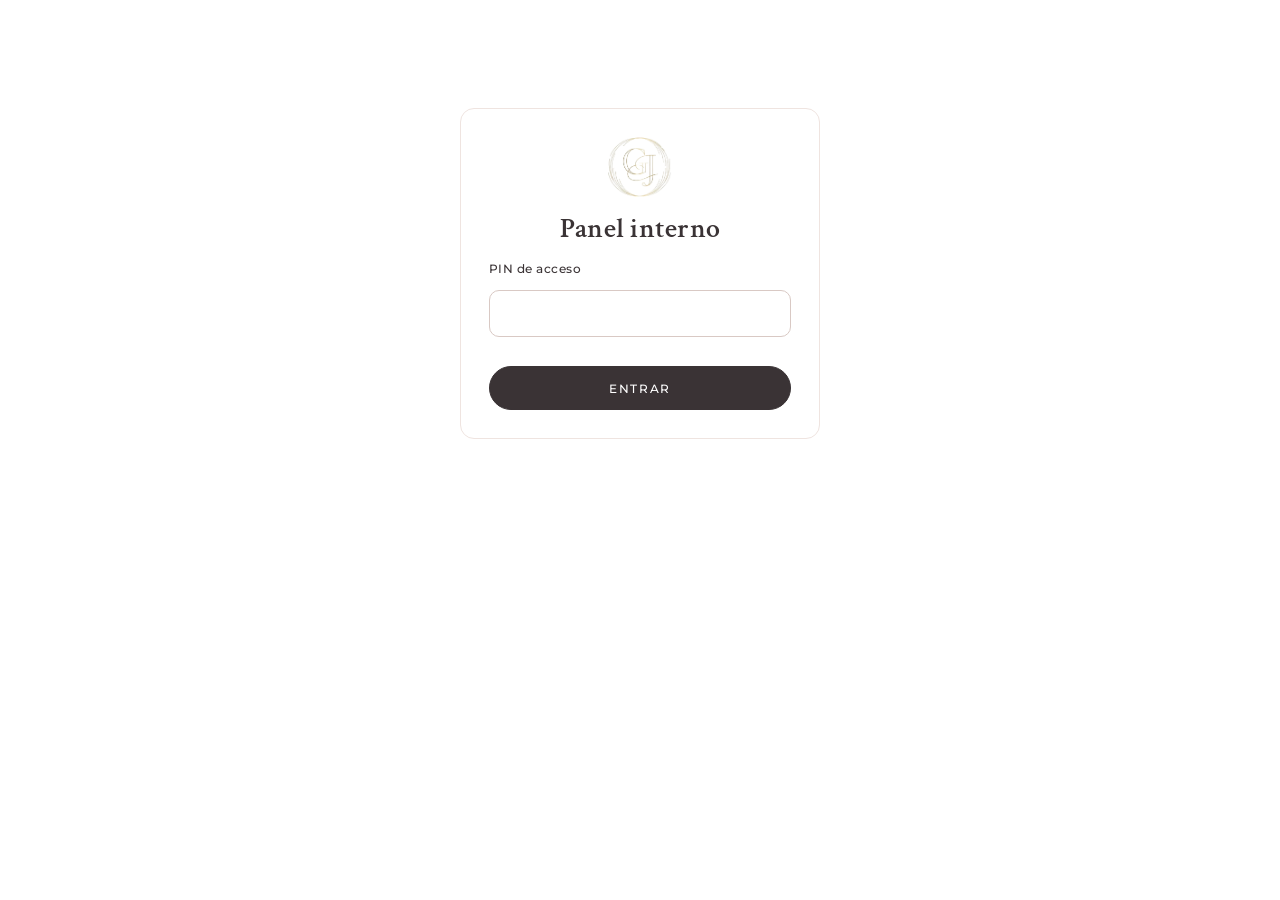
<file: admin.html>
<!DOCTYPE html>
<html lang="es">
<head>
  <meta charset="UTF-8">
  <meta name="viewport" content="width=device-width, initial-scale=1, viewport-fit=cover">
  <meta name="robots" content="noindex">
  <title>Panel interno · GJ Joli</title>
  <link rel="icon" href="assets/monograma.png">
  <link rel="preconnect" href="https://fonts.googleapis.com">
  <link rel="preconnect" href="https://fonts.gstatic.com" crossorigin>
  <link href="https://fonts.googleapis.com/css2?family=Crimson+Text:ital,wght@0,400;0,600;1,400&family=Montserrat:wght@300;400;500;600&display=swap" rel="stylesheet">
  <link rel="stylesheet" href="css/styles.css">
</head>
<body>
  <section id="login" class="login" aria-labelledby="loginTitle">
    <img src="assets/monograma.png" alt="" width="64" style="margin:0 auto">
    <h1 id="loginTitle" style="font-size:28px;text-align:center">Panel interno</h1>
    <form id="loginForm" novalidate style="display:grid;gap:14px">
      <label class="field" for="pin">PIN de acceso</label>
      <input id="pin" type="password" inputmode="numeric" autocomplete="current-password" aria-describedby="loginErr">
      <p class="field-error" id="loginErr" aria-live="polite"></p>
      <button class="btn btn-block" type="submit">Entrar</button>
    </form>
  </section>

  <div id="app" hidden>
    <header class="admin-top">
      <div class="container bar">
        <div style="display:flex;align-items:center;gap:14px">
          <img src="assets/monograma.png" alt="" width="36">
          <strong style="font-family:'Crimson Text',serif;font-size:20px">Panel interno · GJ Joli</strong>
        </div>
        <div style="display:flex;gap:8px">
          <a class="btn btn-outline" href="index.html">Ver tienda</a>
          <button class="btn btn-outline" id="logout">Salir</button>
        </div>
      </div>
      <nav class="container tabs" aria-label="Secciones">
        <button class="tab" data-tab="pedidos">Pedidos</button>
        <button class="tab" data-tab="entregas">Entregas</button>
        <button class="tab" data-tab="clientes">Clientes</button>
        <button class="tab" data-tab="zonas">Zonas de entrega</button>
        <button class="tab" data-tab="respaldo">Respaldo</button>
      </nav>
    </header>
    <main class="container" id="view"></main>
  </div>

  <div class="toast" id="toast" role="status" aria-live="polite"></div>

  <script src="js/config.js"></script>
  <script src="js/store.js"></script>
  <script src="js/admin.js"></script>
</body>
</html>
</file>
<file: css/styles.css>
:root{
  --pearl:#FFFFFF; --nude:#E8C4BC; --nude-soft:#FBF1EE; --rose:#B9837A; --gold:#B8924A;
  --gold-text:#8A6A2E; /* dorado oscurecido para texto legible (AA) */
  --charcoal:#3A3335; --muted:#6F6567; --line:#EFE4E0;
  --d-fast:150ms; --d-base:200ms; --d-slow:300ms;
  --ease-out:cubic-bezier(.2,.7,.2,1); --ease-in:cubic-bezier(.4,0,1,1);
  --radius:14px;
}
*{box-sizing:border-box}
html{scroll-behavior:smooth}
body{margin:0;background:var(--pearl);color:var(--charcoal);font:300 15px/1.6 Montserrat,system-ui,sans-serif}
img{max-width:100%;display:block}
h1,h2,h3{font-family:'Crimson Text',Georgia,serif;font-weight:600;margin:0;line-height:1.15;letter-spacing:.01em}
h1{font-size:clamp(36px,6vw,56px)} h2{font-size:clamp(28px,4vw,36px)} h3{font-size:20px}
p{margin:0}
.container{width:min(1120px,calc(100% - 32px));margin:0 auto}
.eyebrow{font:500 11px/1.4 Montserrat,sans-serif;letter-spacing:.24em;text-transform:uppercase;color:var(--gold-text);margin:0 0 10px}
.muted{color:var(--muted);font-size:13px}
.skip{position:absolute;left:-999px;top:8px;background:#fff;padding:8px 12px;z-index:60}
.skip:focus{left:8px}
:focus-visible{outline:2px solid var(--gold);outline-offset:3px}

/* Header */
.site-header{position:sticky;top:0;z-index:20;background:rgba(255,255,255,.97);border-bottom:1px solid var(--line)}
.bar{display:flex;align-items:center;justify-content:space-between;height:72px}
.brand img{height:46px;width:auto}
.cart-btn{min-height:44px;display:inline-flex;align-items:center;gap:10px;padding:0 16px;border:1px solid var(--rose);border-radius:999px;background:#fff;font:500 12px Montserrat,sans-serif;letter-spacing:.12em;text-transform:uppercase;color:var(--charcoal);cursor:pointer;transition:background-color var(--d-fast) ease-out}
.cart-btn:hover{background:var(--nude-soft)}
.cart-count{min-width:24px;height:24px;border-radius:999px;background:var(--charcoal);color:#fff;font-size:12px;display:inline-grid;place-items:center;padding:0 6px}

/* Hero */
.hero{padding:48px 0 56px;background:var(--nude-soft)}
.hero-logo{width:min(300px,70vw);margin:0 auto 32px}
.hero .lead{max-width:44ch;margin:16px auto 28px;color:var(--muted);font-size:16px}

/* Buttons */
.btn{min-height:44px;display:inline-flex;align-items:center;justify-content:center;padding:0 22px;border-radius:999px;border:1px solid var(--charcoal);background:var(--charcoal);color:#fff;font:500 12px Montserrat,sans-serif;letter-spacing:.14em;text-transform:uppercase;text-decoration:none;cursor:pointer;transition:transform var(--d-fast) var(--ease-out),background-color var(--d-fast) ease-out,opacity var(--d-fast) ease-out}
.btn:hover{transform:translateY(-1px)}
.btn:disabled{opacity:.45;cursor:not-allowed;transform:none}
.btn-outline{background:#fff;color:var(--charcoal);border-color:var(--rose)}
.btn-outline:hover{background:var(--nude-soft)}
.btn-block{width:100%}

/* Catálogo */
.section-head{text-align:center;margin:72px auto 40px;max-width:640px}
.section-head p{margin-top:12px;color:var(--muted)}
.grid{display:grid;grid-template-columns:repeat(auto-fill,minmax(230px,1fr));gap:24px;padding-bottom:40px}
.card{background:#fff;border:1px solid var(--line);border-radius:var(--radius);overflow:hidden;animation:rise var(--d-slow) var(--ease-out) both;animation-delay:calc(var(--i,0) * 30ms)}
@keyframes rise{from{opacity:0;transform:translateY(4px)}to{opacity:1;transform:none}}
.card-art{background:linear-gradient(180deg,#F6E3DE,#EFD0C8);display:grid;place-items:center;aspect-ratio:4/3;padding:20px}
.card-art svg{width:78%;height:auto}
.card-body{padding:18px 18px 20px}
.card-foot{display:flex;align-items:center;justify-content:space-between;margin-top:14px;gap:12px}
.card-foot strong{font-size:17px}

/* Manifiesto */
.manifesto{background:var(--nude);padding:72px 0;text-align:center}
.manifesto p.quote{font-family:'Crimson Text',Georgia,serif;font-size:clamp(24px,3.5vw,32px);max-width:28ch;margin:0 auto}
.manifesto .eyebrow{color:var(--charcoal)}

/* Footer */
.site-footer{padding:48px 0 40px;text-align:center;color:var(--muted);font-size:13px}
.site-footer img{width:200px;margin:0 auto 16px;opacity:.9}
.site-footer a{color:var(--muted)}

/* Formularios */
input,select,textarea{font:inherit;font-size:16px;min-height:44px;padding:10px 12px;border:1px solid #D9C9C4;border-radius:10px;background:#fff;color:var(--charcoal);width:100%}
textarea{min-height:88px;resize:vertical}
label.field{display:grid;gap:6px;font:500 12px Montserrat,sans-serif;letter-spacing:.04em;color:var(--charcoal)}
.field.full,.full{grid-column:1/-1}
.form-grid{display:grid;grid-template-columns:1fr 1fr;gap:14px 16px}
.field-error{color:#8E2A2A;font-size:13px;min-height:1px}
.notice{padding:12px 14px;border-radius:10px;font-size:14px;background:var(--nude-soft);border:1px solid var(--nude)}
.notice-ok{background:#F3F6EE;border-color:#D5DEC6}
.notice-warn{background:#FFF8EC;border-color:#EBD9B0}
.summary{background:#FBF7F5;border-radius:12px;padding:14px 16px;font-size:14px;display:grid;gap:6px}
.row{display:flex;justify-content:space-between;align-items:center;gap:12px}

/* Carrito lateral */
.overlay{position:fixed;inset:0;background:rgba(58,51,53,.35);opacity:0;pointer-events:none;transition:opacity var(--d-base) ease-out;z-index:35}
.overlay.open{opacity:1;pointer-events:auto}
.drawer{position:fixed;top:0;right:0;height:100%;width:min(420px,100%);background:#fff;z-index:40;display:flex;flex-direction:column;box-shadow:-8px 0 30px rgba(58,51,53,.12);transform:translateX(100%);visibility:hidden;transition:transform var(--d-base) var(--ease-in),visibility 0s linear var(--d-base)}
.drawer.open{transform:none;visibility:visible;transition:transform var(--d-base) var(--ease-out),visibility 0s}
.drawer-head{display:flex;justify-content:space-between;align-items:center;padding:16px 24px;border-bottom:1px solid var(--line)}
.drawer-body{flex:1;overflow:auto;padding:0 24px}
.drawer-foot{padding:20px 24px;border-top:1px solid var(--line);display:grid;gap:14px}
.icon-btn{min-width:44px;min-height:44px;border:0;background:none;font-size:26px;cursor:pointer;color:var(--charcoal)}
.line{display:grid;grid-template-columns:84px 1fr;gap:14px;padding:16px 0;border-bottom:1px solid var(--line)}
.line-art{background:linear-gradient(180deg,#F6E3DE,#EFD0C8);border-radius:10px;display:grid;place-items:center;padding:6px}
.line-art svg{width:100%}
.line-info{display:grid;gap:4px}
.qty{display:flex;align-items:center;gap:6px;margin-top:6px;flex-wrap:wrap}
.qty button{min-width:44px;min-height:44px;border:1px solid var(--line);background:#fff;border-radius:10px;cursor:pointer;font:500 16px Montserrat,sans-serif}
.qty button.link{border:0;min-width:auto;padding:0 8px;text-decoration:underline;color:var(--muted);font-size:13px}
.empty{padding:32px 16px;text-align:center;display:grid;gap:12px;justify-items:center}
.drawer .empty{margin-top:24px}

/* Checkout modal */
.modal{position:fixed;inset:0;z-index:45;display:grid;place-items:center;padding:16px;background:rgba(58,51,53,.4);opacity:0;visibility:hidden;transition:opacity var(--d-base) ease-out,visibility 0s linear var(--d-base)}
.modal.open{opacity:1;visibility:visible;transition:opacity var(--d-base) ease-out,visibility 0s}
.modal-panel{background:#fff;border-radius:18px;width:min(760px,100%);max-height:calc(100% - 8px);overflow:auto;padding:28px;transform:translateY(8px);transition:transform var(--d-base) var(--ease-out)}
.modal.open .modal-panel{transform:none}
.modal-head{display:flex;justify-content:space-between;align-items:flex-start;margin-bottom:18px;gap:12px}
.checkout-foot{display:grid;gap:12px;margin-top:20px}

/* Toast */
.toast{position:fixed;left:50%;bottom:24px;transform:translate(-50%,8px);opacity:0;pointer-events:none;background:var(--charcoal);color:#fff;padding:12px 18px;border-radius:999px;font-size:14px;max-width:90vw;text-align:center;transition:opacity var(--d-base) ease-out,transform var(--d-base) var(--ease-out);z-index:60}
.toast.show{opacity:1;transform:translate(-50%,0)}

/* Panel interno */
.login{max-width:360px;margin:12vh auto;padding:28px;border:1px solid var(--line);border-radius:var(--radius);background:#fff;display:grid;gap:16px}
.admin-top{background:#fff;border-bottom:1px solid var(--line);position:sticky;top:0;z-index:10}
.admin-top .bar{height:64px}
.tabs{display:flex;gap:6px;overflow-x:auto;padding:0 0 12px}
.tab{min-height:44px;padding:0 16px;border:1px solid var(--line);border-radius:999px;background:#fff;font:500 12px Montserrat,sans-serif;letter-spacing:.1em;text-transform:uppercase;cursor:pointer;color:var(--muted);white-space:nowrap}
.tab[aria-selected="true"],.tab[aria-pressed="true"]{background:var(--charcoal);color:#fff;border-color:var(--charcoal)}
.panel{padding:24px 0 80px}
.toolbar{display:flex;gap:16px;align-items:flex-end;justify-content:space-between;flex-wrap:wrap;margin-bottom:16px}
.toolbar .chips{display:flex;gap:6px;flex-wrap:wrap}
.toolbar input,.toolbar select{width:auto;min-width:220px}
.order{background:#fff;border:1px solid var(--line);border-radius:var(--radius);padding:18px;margin-bottom:14px}
.order-head{display:flex;justify-content:space-between;align-items:center;gap:12px;flex-wrap:wrap}
.pill{font:500 11px Montserrat,sans-serif;letter-spacing:.08em;text-transform:uppercase;padding:4px 10px;border-radius:999px;background:var(--nude);color:var(--charcoal)}
.items{margin:8px 0;padding-left:18px;font-size:14px}
.grid-form{display:grid;grid-template-columns:repeat(4,1fr);gap:12px;margin:14px 0}
.row-actions{display:flex;gap:10px;flex-wrap:wrap;margin-top:6px}
.day{margin:28px 0 10px}
.stop{background:#fff;border:1px solid var(--line);border-left:3px solid var(--rose);border-radius:10px;padding:14px 16px;margin-bottom:10px}
.stop time{font:600 13px Montserrat,sans-serif;color:var(--gold-text)}
.stop p+p{margin-top:4px}

@media (max-width:820px){.grid-form{grid-template-columns:1fr 1fr}}
@media (max-width:600px){.form-grid{grid-template-columns:1fr}.modal-panel{padding:20px}}

@media (prefers-reduced-motion:reduce){
  *,*::before,*::after{transition-duration:.01ms!important;animation-duration:.01ms!important;animation-delay:0ms!important;scroll-behavior:auto!important}
  .btn:hover{transform:none}
}
@media print{
  .no-print,.admin-top,.toast,.tabs{display:none!important}
  body{background:#fff}
  .stop{break-inside:avoid}
}

/* Hero con video */
.hero-grid{display:grid;grid-template-columns:1fr 1fr;gap:40px;align-items:center}
.hero-copy .lead{margin:16px 0 28px;color:var(--muted);font-size:16px;max-width:42ch}
.hero-video{border-radius:20px;overflow:hidden;background:#fff;aspect-ratio:848/478;box-shadow:0 12px 40px rgba(58,51,53,.12)}
.hero-video video{width:100%;height:100%;object-fit:cover;display:block}

/* Carrusel */
.catalog{padding:56px 0 24px}
.carousel{position:relative}
.track{display:flex;gap:20px;overflow-x:auto;scroll-snap-type:x mandatory;scrollbar-width:none;padding:4px 2px 12px;scroll-behavior:smooth}
.track::-webkit-scrollbar{display:none}
.slide{flex:0 0 min(420px,82%);scroll-snap-align:center;background:#fff;border:1px solid var(--line);border-radius:20px;overflow:hidden;display:grid}
.slide-photo{background:#fff;aspect-ratio:1000/650;display:grid;place-items:center;border-bottom:1px solid var(--line)}
.slide-photo img{width:100%;height:100%;object-fit:contain}
.slide-info{display:flex;justify-content:space-between;align-items:flex-start;gap:12px;padding:16px 18px 6px}
.slide-info strong{font-size:18px;white-space:nowrap}
.slide-actions{display:grid;grid-template-columns:1fr 1fr;gap:10px;padding:10px 18px 18px}
.slide-actions .btn{padding:0 10px;letter-spacing:.08em}
.nav{position:absolute;top:38%;z-index:2;width:44px;height:44px;border-radius:999px;border:1px solid var(--line);background:#fff;font-size:26px;line-height:1;cursor:pointer;box-shadow:0 4px 14px rgba(58,51,53,.15);transition:opacity var(--d-fast) ease-out}
.nav:disabled{opacity:0;pointer-events:none}
.prev{left:-6px}.next{right:-6px}
.dots{display:flex;justify-content:center;gap:2px;margin-top:6px}
.dots button{width:44px;height:44px;border:0;background:none;cursor:pointer;position:relative}
.dots button::after{content:"";position:absolute;left:50%;top:50%;width:8px;height:8px;margin:-4px;border-radius:50%;background:var(--nude);transition:transform var(--d-fast) ease-out,background-color var(--d-fast) ease-out}
.dots button[aria-current="true"]::after{background:var(--charcoal);transform:scale(1.3)}
.line-art img{width:100%;height:100%;object-fit:contain;border-radius:8px;background:#fff}

/* Visor 3D */
.viewer-panel{width:min(640px,100%)}
model-viewer{width:100%;height:min(52vh,420px);background:radial-gradient(circle at 50% 40%,#fff,var(--nude-soft));border-radius:16px;--poster-color:transparent}
.ar-btn{position:absolute;left:50%;bottom:14px;transform:translateX(-50%)}
.swatches{display:flex;justify-content:center;gap:4px;margin:12px 0}
.swatch{width:44px;height:44px;border-radius:50%;border:0;background-clip:content-box;padding:8px;cursor:pointer;position:relative}
.swatch[aria-pressed="true"]{outline:2px solid var(--gold);outline-offset:-2px}

@media (max-width:820px){.hero-grid{grid-template-columns:1fr}.hero-copy{text-align:center}.hero-copy .lead{margin-inline:auto}.nav{display:none}}
</file>
